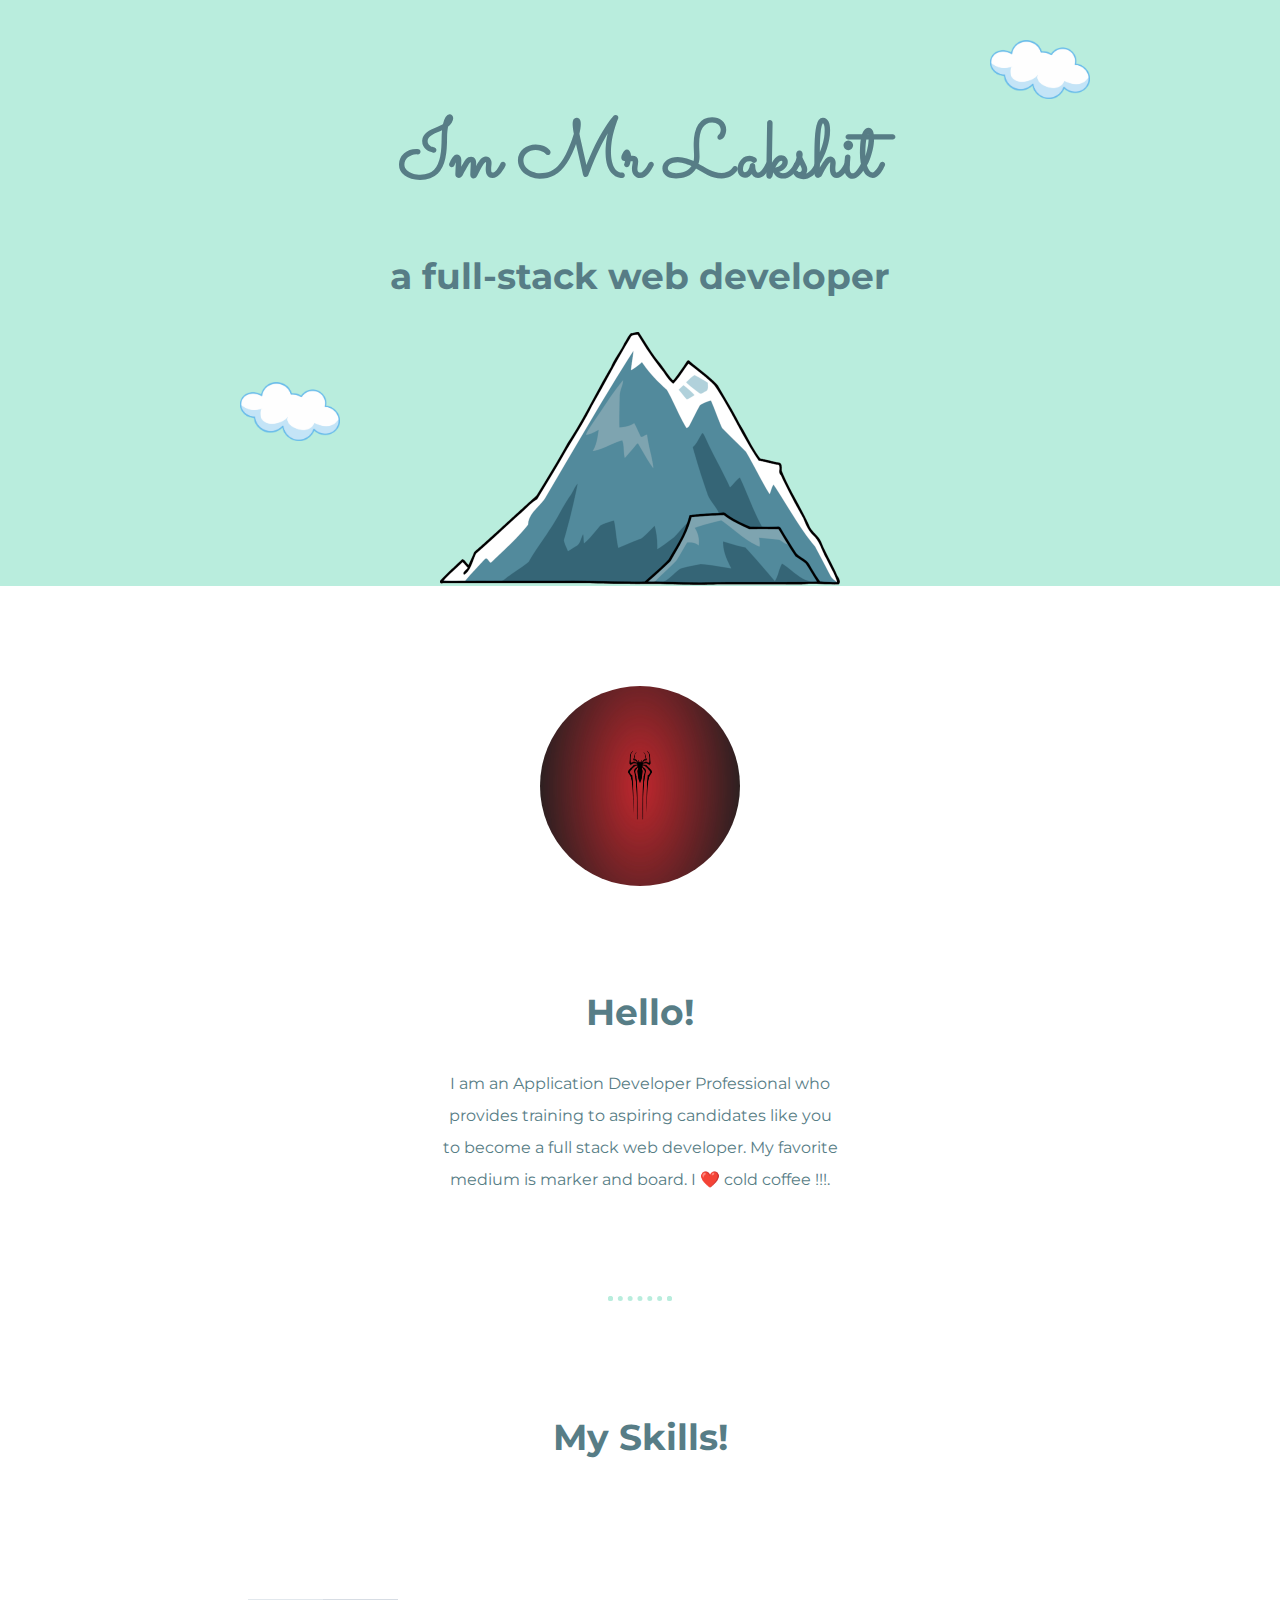
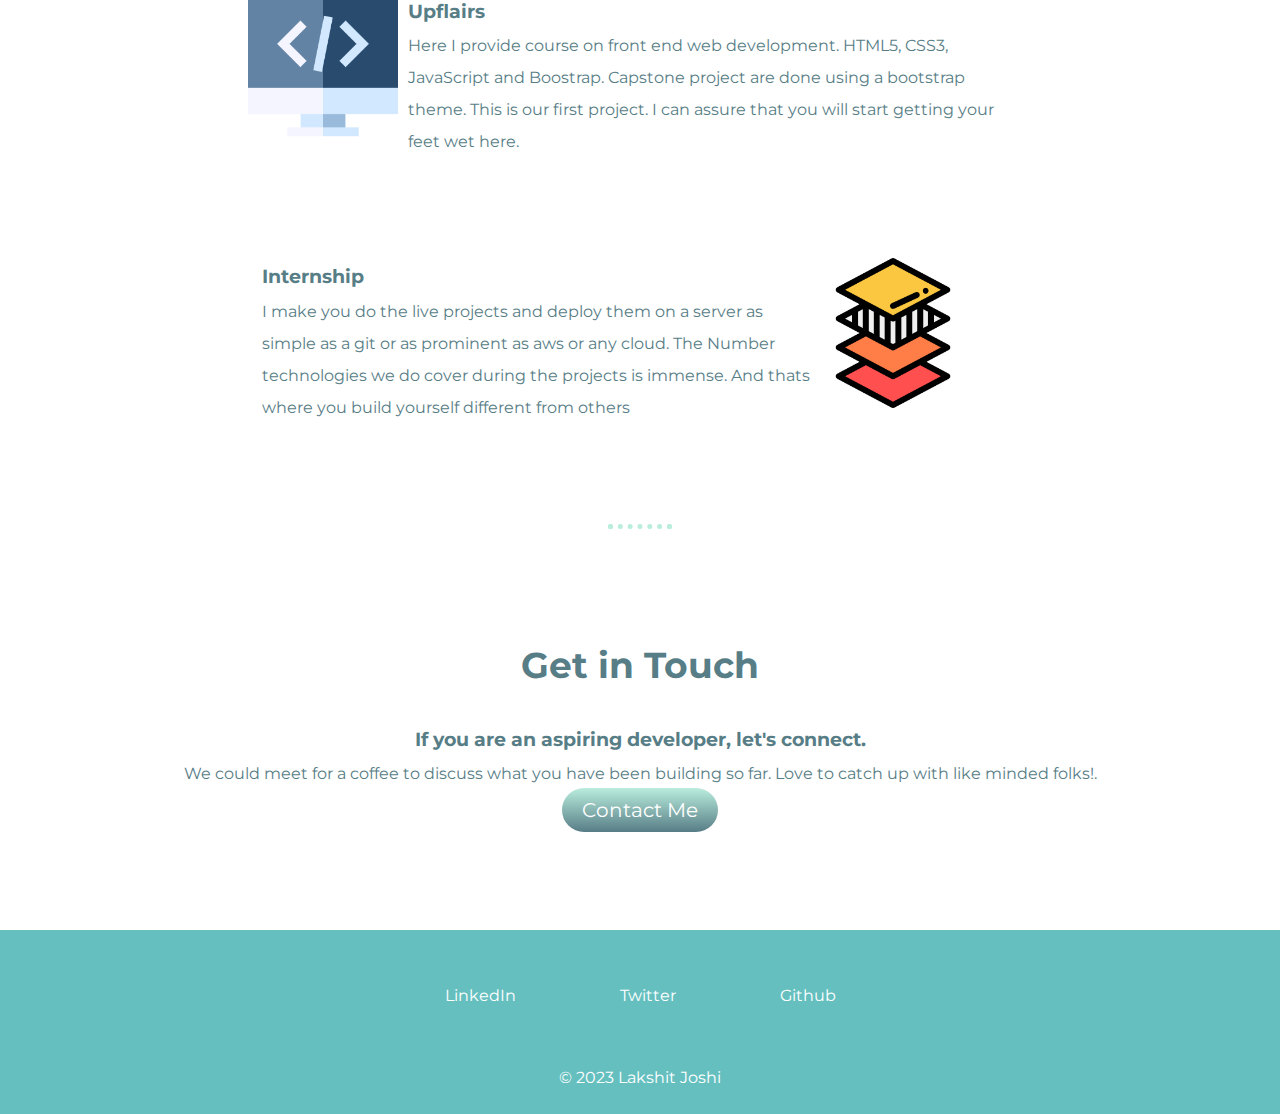
<file: index.html>
<!DOCTYPE html>
<html lang="en">

<head>
    <meta charset="UTF-8">
    <meta http-equiv="X-UA-Compatible" content="IE=edge">
    <meta name="viewport" content="width=device-width, initial-scale=1.0">
    <title>Lakshit Joshi</title>
    <link rel="shortcut icon" href="images/favicon.ico" type="image/x-icon">


    <link rel="stylesheet" href="css/style.css">
    <link rel="preconnect" href="https://fonts.googleapis.com">
    <link rel="preconnect" href="https://fonts.gstatic.com" crossorigin>
    <link href="https://fonts.googleapis.com/css2?family=Dancing+Script&family=Lato&family=Montserrat&display=swap"
        rel="stylesheet">
    <link rel="preconnect" href="https://fonts.googleapis.com">
    <link rel="preconnect" href="https://fonts.gstatic.com" crossorigin>
    <link href="https://fonts.googleapis.com/css2?family=Sacramento&display=swap" rel="stylesheet">
</head>

<body>
    <div class="top-section">
        <img src="images/cloud.png" class="top-cloud" alt="cloud">
        <div class="heading-group">
            <h1 class="heading">Im Mr Lakshit</h1>
            <h2 >a full-stack web developer</h3>
        </div>
        <img src="images/cloud.png" class="bottom-cloud" alt="cloud">
        <img src="images/mountain.png" class="mountain" alt="mountain">

    </div>

    <div class="middle-section">
        <div class="profile">
            <img class="profile-pic" src="images/331289.jpg" alt="Lakshit Joshi">
        </div>
        <h2>Hello!</h2>
        <p class="intro">
            
          I am an Application Developer Professional 
          who provides training to aspiring candidates like you
          to become a full stack web developer. 
          My favorite medium is marker and board. I ❤️ cold coffee !!!.
        
        </p>

        <hr>

        <div>
            <h2 class="my-skills">My Skills!</h2>
        <div class="skills">
            <img src="images/image1.png" class="skill-image left" alt="Myskills">
            <h3>Upflairs</h3>
        
            <p>
            Here I provide course on front end web development. HTML5, CSS3, JavaScript and Boostrap. Capstone project are done using a bootstrap theme. This is our first project. I can assure that you will start getting your feet wet here.
            </p>

        </div>
        <div class="skills">
            <img src="images/image2.png" class="skill-image right" alt="Mylayout">
            <h3>Internship</h3>
            <p>
                I make you do the live projects and deploy them on a server as simple as a git or as prominent as aws or any cloud. The Number technologies we do cover during the projects is immense. And thats where you build yourself different from others
            </p>            
        </div>

        <hr>
        <h2>Get in Touch</h2>
        <h3>If you are an aspiring developer, let's connect.</h3>
        <p>
            We could meet for a coffee to discuss what you have been building so far. Love to catch up with like minded folks!.
        </p>

        <a class="contact" href="mailto:lakshitgjoshi02@gmail.com">Contact Me</a>

        </div>
        
        
        

        
    </div>


    <div class="bottom-section">
        <div class="social-container">
        <a class="social" href="https://www.linkedin.com/in/lakshit-joshi-908922202/">LinkedIn</a>
        <a class="social" href="https://twitter.com/LakshitJoshi16">Twitter</a>
        <a class="social" href="https://github.com/Lakshitjoshi">Github</a>
        </div>
        <p class="copyright">© 2023 Lakshit Joshi</p>

    </div>







</body>

</html>
</file>
<file: css/style.css>
:root{
    --primaryColor:#577D86;
    --backgroundColor: #B9EDDD;
    --myTitleFont:'Dancing Script', cursive;
    --fontDefaultTextFont:'Lato', sans-serif;
    --fontDefaultHeading: 'Montserrat', sans-serif;
    --titleFont: 'Sacramento', cursive;
}
*{
    margin: 0;
}

body{
    font-family: var(--fontDefaultHeading);
    color: var(--primaryColor);
    line-height: 2;
}

.heading{
    font-family: var(--titleFont);
    margin: 0;
    font-size: 5rem;
}
.heading-group{

    /* display: inline-block;
    margin-top: 100px; */
}  
h2{
    
    color: var(--primaryColor);
    margin:0;
    font-size: 2.25em;
    font-weight:100px;
    padding-bottom: 20px;
}
.top-section{
    color:var(--primaryColor);
    background-color: var(--backgroundColor);
    text-align: center ;
    padding-top: 80px;
    /* height: auto; */
}
.top-cloud{
    width: 100px;
    position: absolute;
    margin-block-start: -40px;
    margin-left: 350px;

}
.bottom-cloud{
    width: 100px;
    position: absolute;
    margin-block-start: 50px;
    margin-left: -200px;
}
.mountain{
    width: 400px;
    
}
img{
    margin-bottom: -10px;
}
hr{
    margin: 100px auto;
    border: dotted var(--backgroundColor) 5px;
    border-bottom: none;
    width:5%;
}
.profile{
    display: flex;
    justify-content: center;
    margin: 50px auto 100px auto;
}
.profile-pic{
    border-radius: 100%;
    height: 200px;
    width: 200px;
    
}
.intro{
    margin: auto;
    width: 37%;
    color: var(--primaryColor);
}
.middle-section{
    margin: 100px ;
    text-align: center;
}
.skill-image{
    width: 150px;    
}
.my-skills{
    margin:0px auto 100px auto;
}
.left{
    float:left;
    margin-left: -14px;
    margin-right: 10px;
}
.right{
    margin-right:50px;
    float: right;
}
.skills{
    width:70%;
    margin: 100px auto;
    text-align: left;
}
.contact{
    text-decoration: none;
    background-image: linear-gradient(180deg,var(--backgroundColor),var(--primaryColor));
    padding: 10px 20px;
    border-radius: 30px;
    font-size: 1.25em;
    color: white;

}

.contact:hover{
    background-image: linear-gradient(180deg,var(--primaryColor),var(--backgroundColor));
}

a{
    color:white;
    text-decoration: none;
}

.bottom-section {
    background-color: #66BFBF;
    padding: 50px 0 20px;
    text-align: center;
    color: white;
}
.social{
    margin: auto 50px;
}
.social:hover{
    color: var(--primaryColor);
}
.social-container{
    margin-bottom: 50px;
}
</file>
